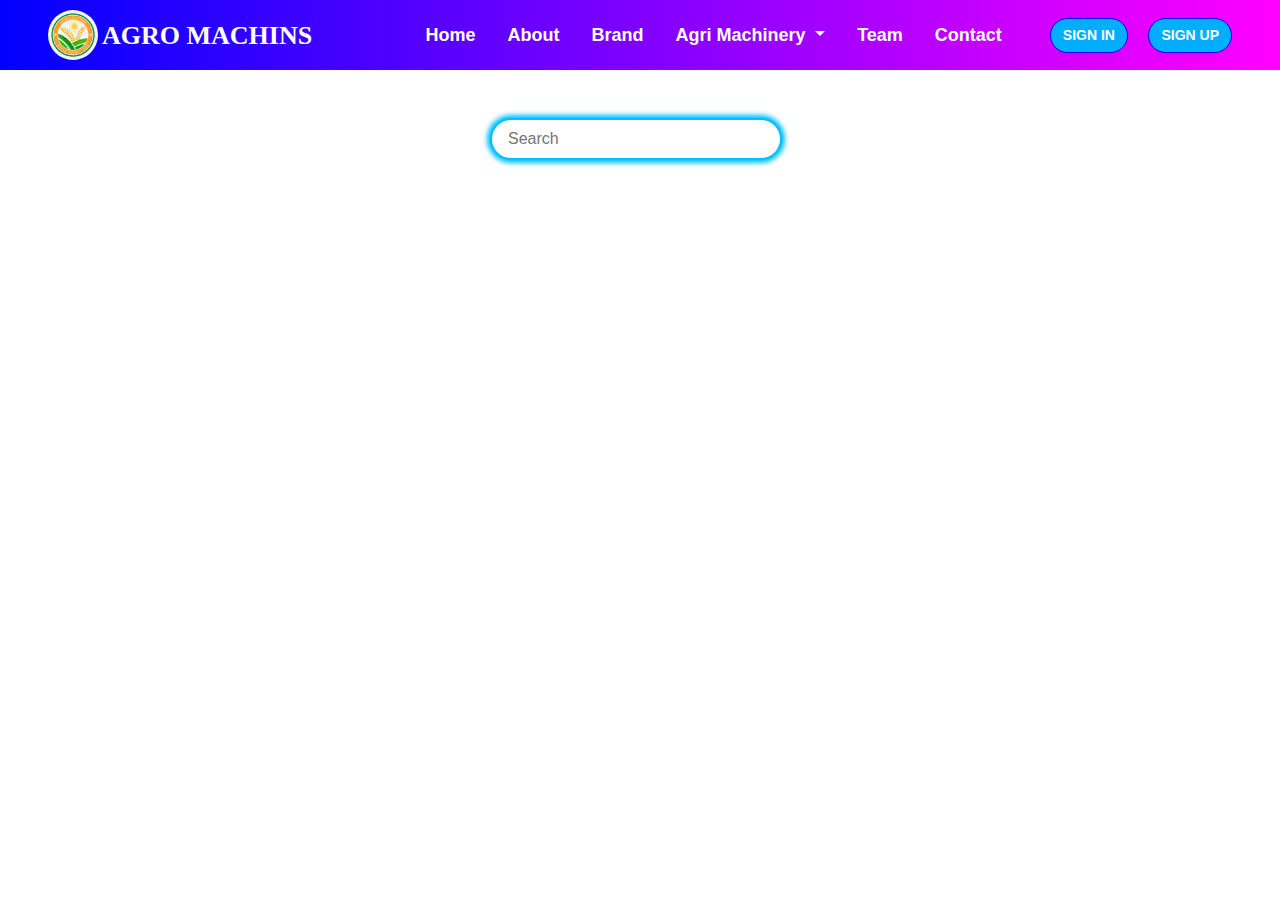
<file: paddy-harvester.html>
<!DOCTYPE html>
<html lang="en">
<head>
    <meta charset="UTF-8">
    <meta name="viewport" content="width=device-width, initial-scale=1.0">
    <link rel="stylesheet" href="./assets/css/bootstrap.min.css">
    <link rel="stylesheet" href="./assets/css/style.css">
    <link rel="stylesheet" href="https://cdnjs.cloudflare.com/ajax/libs/font-awesome/6.5.1/css/all.min.css" integrity="sha512-DTOQO9RWCH3ppGqcWaEA1BIZOC6xxalwEsw9c2QQeAIftl+Vegovlnee1c9QX4TctnWMn13TZye+giMm8e2LwA==" crossorigin="anonymous" referrerpolicy="no-referrer"/>
    <title>Paddy harvester</title>
</head>
<body>
  <head>
    <nav class="navbar navbar-expand-lg navbar-light bg-light">
        <div class="pl-5">
        <img src="./assets/images/nav-icon/icon-3.jpg" alt="">
        </div>
        <a class="navbar-brand pl-1" href="#">AGRO MACHINS</a>
        <button class="navbar-toggler" type="button" data-toggle="collapse" data-target="#navbarSupportedContent" aria-controls="navbarSupportedContent" aria-expanded="false" aria-label="Toggle navigation">
          <span class="navbar-toggler-icon"></span>
        </button>
      
        <div class="collapse navbar-collapse" id="navbarSupportedContent">
          <ul class="navbar-nav ml-auto pl-3 pr-3">
            <li class="nav-item active pr-3">
              <a class="nav-link" href="index.html">Home <span class="sr-only">(current)</span></a>
            </li>
            <li class="nav-item pr-3">
              <a class="nav-link" href="#">About</a>
            </li>
            <li class="nav-item pr-3">
              <a class="nav-link" href="#">Brand</a>
            </li>
            <li class="nav-item dropdown pr-3">
              <a class="nav-link dropdown-toggle" href="#" role="button" data-toggle="dropdown" aria-expanded="false">
                Agri Machinery 
              </a>
              <div class="dropdown-menu">
                <a class="dropdown-item" href="tillers.html">Tiller
                </a>
                <a class="dropdown-item" href="tractors.html">Tractors</a>
                <a class="dropdown-item" href="tractor-cultivators.html">Tractor Cultivators</a>
                <a class="dropdown-item" href="paddy-transplanters.html">Paddy Transplanters</a>
                <div class="dropdown-divider"></div>
                <a class="dropdown-item" href="paddy-harvester.html">Paddy Harvester</a>
              </div>
            </li>
            <li class="nav-item pr-3">
              <a class="nav-link" href="#team">Team</a>
            </li>
            <li class="nav-item pr-3">
              <a class="nav-link" href="#contact">Contact</a>
            </li>
          </ul>
          <div class="nav-btns pl-2">
            <a class="btn btn-primary mr-3" href="signin.html" role="button">SIGN IN</a>
            <a class="btn btn-primary mr-5" href="signup.html" role="button">SIGN UP</a>
        </div>
        </div>
      </nav>
  </head>
  <main>
       <!-- start search bar -->
    
   <section id="search-bar">
    <div class="search pt-5 m-auto">
      <input type="text" placeholder="Search" class="p-3">
      <i class="fa-solid fa-magnifying-glass pl-2 pt-2"></i>
    </div>
  </section>
  </main>
  <footer>

  </footer>
</body>
    <!-- Optional JavaScript; choose one of the two! -->
    <!-- Option 1: jQuery and Bootstrap Bundle (includes Popper) -->
    <script src="./assets/js/jquery.min.js"></script>
    <script src="./assets/js/bootstrap.min.js"></script>
</html>
</file>
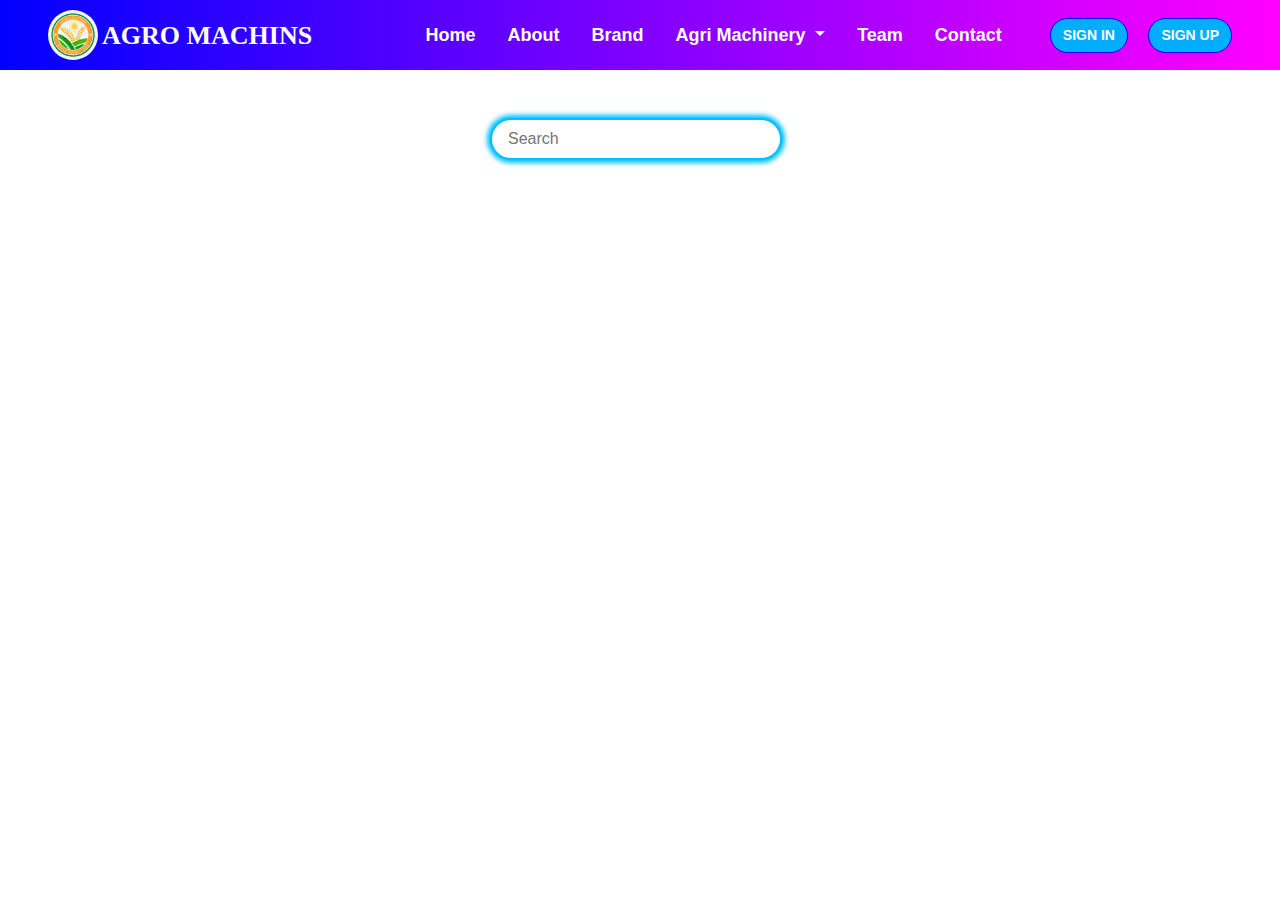
<file: paddy-transplanters.html>
<!DOCTYPE html>
<html lang="en">
<head>
    <meta charset="UTF-8">
    <meta name="viewport" content="width=device-width, initial-scale=1.0">
    <link rel="stylesheet" href="./assets/css/bootstrap.min.css">
    <link rel="stylesheet" href="./assets/css/style.css">
    <link rel="stylesheet" href="https://cdnjs.cloudflare.com/ajax/libs/font-awesome/6.5.1/css/all.min.css" integrity="sha512-DTOQO9RWCH3ppGqcWaEA1BIZOC6xxalwEsw9c2QQeAIftl+Vegovlnee1c9QX4TctnWMn13TZye+giMm8e2LwA==" crossorigin="anonymous" referrerpolicy="no-referrer"/>
    <title>Paddy transplanters</title>
</head>
<body>
  <head>
    <nav class="navbar navbar-expand-lg navbar-light bg-light">
        <div class="pl-5">
        <img src="./assets/images/nav-icon/icon-3.jpg" alt="">
        </div>
        <a class="navbar-brand pl-1" href="#">AGRO MACHINS</a>
        <button class="navbar-toggler" type="button" data-toggle="collapse" data-target="#navbarSupportedContent" aria-controls="navbarSupportedContent" aria-expanded="false" aria-label="Toggle navigation">
          <span class="navbar-toggler-icon"></span>
        </button>
      
        <div class="collapse navbar-collapse" id="navbarSupportedContent">
          <ul class="navbar-nav ml-auto pl-3 pr-3">
            <li class="nav-item active pr-3">
              <a class="nav-link" href="index.html">Home <span class="sr-only">(current)</span></a>
            </li>
            <li class="nav-item pr-3">
              <a class="nav-link" href="#">About</a>
            </li>
            <li class="nav-item pr-3">
              <a class="nav-link" href="#">Brand</a>
            </li>
            <li class="nav-item dropdown pr-3">
              <a class="nav-link dropdown-toggle" href="#" role="button" data-toggle="dropdown" aria-expanded="false">
                Agri Machinery 
              </a>
              <div class="dropdown-menu">
                <a class="dropdown-item" href="tillers.html">Tiller
                </a>
                <a class="dropdown-item" href="tractors.html">Tractors</a>
                <a class="dropdown-item" href="tractor-cultivators.html">Tractor Cultivators</a>
                <a class="dropdown-item" href="paddy-transplanters.html">Paddy Transplanters</a>
                <div class="dropdown-divider"></div>
                <a class="dropdown-item" href="paddy-harvester.html">Paddy Harvester</a>
              </div>
            </li>
            <li class="nav-item pr-3">
              <a class="nav-link" href="#team">Team</a>
            </li>
            <li class="nav-item pr-3">
              <a class="nav-link" href="#contact">Contact</a>
            </li>
          </ul>
          <div class="nav-btns pl-2">
            <a class="btn btn-primary mr-3" href="signin.html" role="button">SIGN IN</a>
            <a class="btn btn-primary mr-5" href="signup.html" role="button">SIGN UP</a>
        </div>
        </div>
      </nav>
  </head>
  <main>
       <!-- start search bar -->
    
   <section id="search-bar">
    <div class="search pt-5 m-auto">
      <input type="text" placeholder="Search" class="p-3">
      <i class="fa-solid fa-magnifying-glass pl-2 pt-2"></i>
    </div>
  </section>
  </main>
  <footer>

  </footer>
</body>
    <!-- Optional JavaScript; choose one of the two! -->
    <!-- Option 1: jQuery and Bootstrap Bundle (includes Popper) -->
    <script src="./assets/js/jquery.min.js"></script>
    <script src="./assets/js/bootstrap.min.js"></script>
</html>
</file>
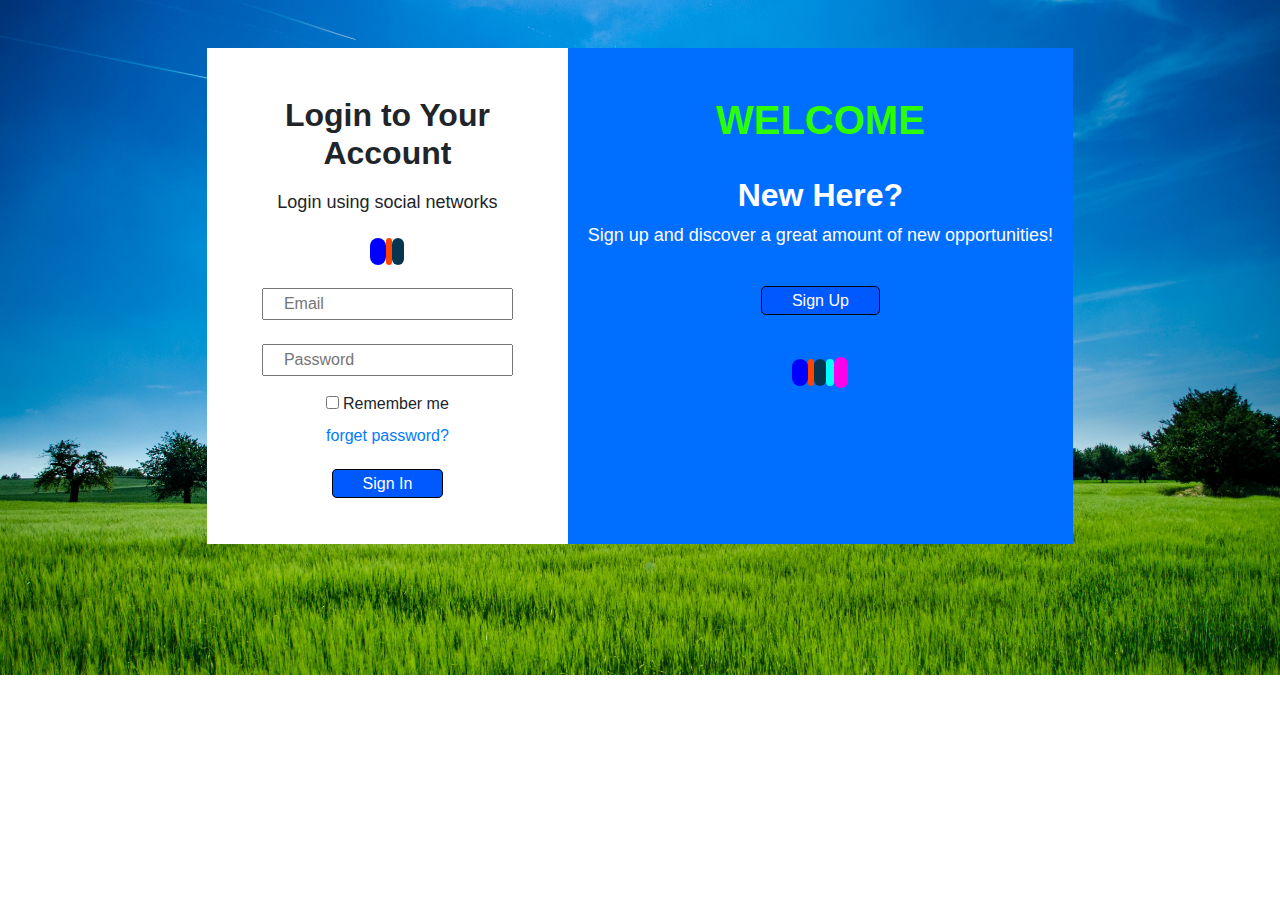
<file: signin.html>
<!DOCTYPE html>
<html lang="en">
<head>
    <meta charset="UTF-8">
    <meta name="viewport" content="width=device-width, initial-scale=1.0">
    <link rel="stylesheet" href="./assets/css/bootstrap.min.css">
    <link rel="stylesheet" href="./assets/css/style.css">
    <link rel="stylesheet" href="https://cdnjs.cloudflare.com/ajax/libs/font-awesome/6.5.1/css/all.min.css" integrity="sha512-DTOQO9RWCH3ppGqcWaEA1BIZOC6xxalwEsw9c2QQeAIftl+Vegovlnee1c9QX4TctnWMn13TZye+giMm8e2LwA==" crossorigin="anonymous" referrerpolicy="no-referrer"/>
    <title>signin</title>
</head>
<body id="signin-body">
  <head>

  </head>
  <main>
    <section id="signin">
      <div class="container d-flex justify-content-center">
        <div class="row mt-5 ">
          <div class="col-lg-5 signin-column-1 pb-5">
            <div class="text-center sin-c1">
            <h1 class="signin-column1-title mt-5">Login to Your Account</h1>
            <p class="signin-column1-info pt-2">Login using social networks</p>
            <div class="signup-icons pt-2">
              <i class="fa-brands fa-facebook-f"></i>
              <i class="fa-brands fa-google-plus-g"></i>
              <i class="fa-brands fa-linkedin-in"></i>
          </div>
          <div class="pt-4 email-input">
            <input type="email" placeholder="Email" required="@">
          </div>
          <div class="pt-4 password-input">
            <input type="password" placeholder="Password" minlength="6" maxlength="8" required>
          </div>
          <div class="pt-3">
            <input type="checkbox"><label class="pl-1" for="">Remember me</label> 
          </div>
          <div>
          <a href="#">forget password?</a>
          </div>
          <div class="pt-4 signin-btn-a">
          <a href="#">Sign In</a>
          </div>
          </div>
          </div>
          <div class="col-lg-7 signin-column-2 pb-5">
            <div class="sin-c2 text-center">
              <h1 class="title pt-5">WELCOME</h1>
            <h2 class="pt-4 column2-title">New Here?</h2>
            <p class="column2-info">Sign up and discover a great amount of new opportunities!</p>
            <!-- <div class="image">
              <img src="./assets/images/signin/img-3.jpg" alt="" class="text-center">
            </div> -->
            <div class="signin-btn-a pt-4">
              <a href="signup.html" >Sign Up</a>
            </div>
            <div class="signup-icons pt-5">
              <i class="fa-brands fa-facebook-f"></i>
              <i class="fa-brands fa-google-plus-g"></i>
              <i class="fa-brands fa-linkedin-in"></i>
              <i class="fa-brands fa-twitter"></i>
              <i class="fa-brands fa-instagram"></i>
          </div>
          </div>
        </div>
        </div>
      </div>
    </section>
  </main>
  <footer>

  </footer>
</body>
    <!-- Optional JavaScript; choose one of the two! -->
    <!-- Option 1: jQuery and Bootstrap Bundle (includes Popper) -->
    <script src="./assets/js/jquery.min.js"></script>
    <script src="./assets/js/bootstrap.min.js"></script>
</html>
</file>
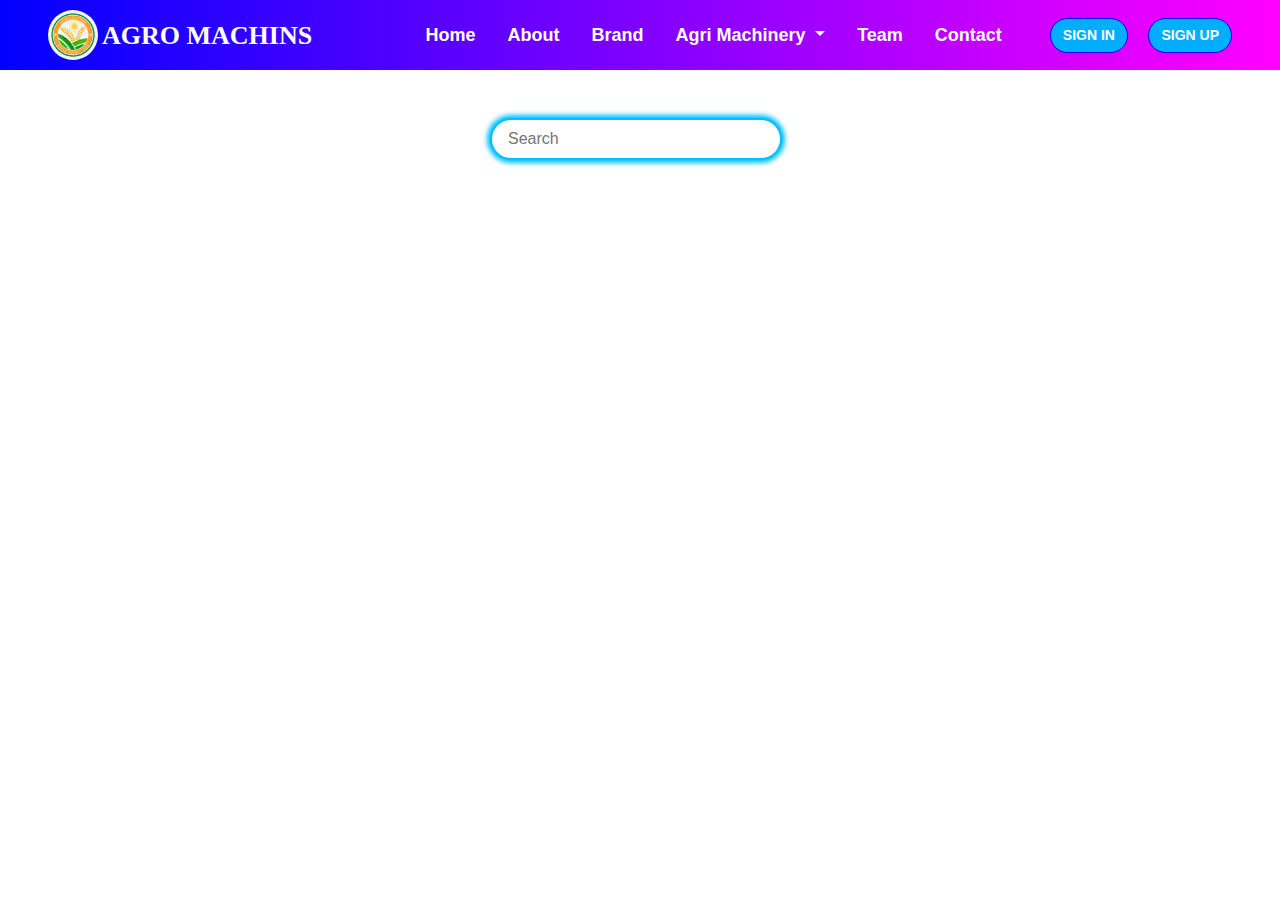
<file: tillers.html>
<!DOCTYPE html>
<html lang="en">
<head>
    <meta charset="UTF-8">
    <meta name="viewport" content="width=device-width, initial-scale=1.0">
    <link rel="stylesheet" href="./assets/css/bootstrap.min.css">
    <link rel="stylesheet" href="./assets/css/style.css">
    <link rel="stylesheet" href="https://cdnjs.cloudflare.com/ajax/libs/font-awesome/6.5.1/css/all.min.css" integrity="sha512-DTOQO9RWCH3ppGqcWaEA1BIZOC6xxalwEsw9c2QQeAIftl+Vegovlnee1c9QX4TctnWMn13TZye+giMm8e2LwA==" crossorigin="anonymous" referrerpolicy="no-referrer"/>
    <title>Tillers</title>
</head>
<body>
  <head>
    <nav class="navbar navbar-expand-lg navbar-light bg-light">
        <div class="pl-5">
        <img src="./assets/images/nav-icon/icon-3.jpg" alt="">
        </div>
        <a class="navbar-brand pl-1" href="#">AGRO MACHINS</a>
        <button class="navbar-toggler" type="button" data-toggle="collapse" data-target="#navbarSupportedContent" aria-controls="navbarSupportedContent" aria-expanded="false" aria-label="Toggle navigation">
          <span class="navbar-toggler-icon"></span>
        </button>
      
        <div class="collapse navbar-collapse" id="navbarSupportedContent">
          <ul class="navbar-nav ml-auto pl-3 pr-3">
            <li class="nav-item active pr-3">
              <a class="nav-link" href="index.html">Home <span class="sr-only">(current)</span></a>
            </li>
            <li class="nav-item pr-3">
              <a class="nav-link" href="#">About</a>
            </li>
            <li class="nav-item pr-3">
              <a class="nav-link" href="#">Brand</a>
            </li>
            <li class="nav-item dropdown pr-3">
              <a class="nav-link dropdown-toggle" href="#" role="button" data-toggle="dropdown" aria-expanded="false">
                Agri Machinery 
              </a>
              <div class="dropdown-menu">
                <a class="dropdown-item" href="tillers.html">Tiller
                </a>
                <a class="dropdown-item" href="tractors.html">Tractors</a>
                <a class="dropdown-item" href="tractor-cultivators.html">Tractor Cultivators</a>
                <a class="dropdown-item" href="paddy-transplanters.html">Paddy Transplanters</a>
                <div class="dropdown-divider"></div>
                <a class="dropdown-item" href="paddy-harvester.html">Paddy Harvester</a>
              </div>
            </li>
            <li class="nav-item pr-3">
              <a class="nav-link" href="#team">Team</a>
            </li>
            <li class="nav-item pr-3">
              <a class="nav-link" href="#contact">Contact</a>
            </li>
          </ul>
          <div class="nav-btns pl-2">
            <a class="btn btn-primary mr-3" href="signin.html" role="button">SIGN IN</a>
            <a class="btn btn-primary mr-5" href="signup.html" role="button">SIGN UP</a>
        </div>
        </div>
      </nav>
  </head>
  <main>
    <!-- start search bar -->
    
    <section id="search-bar">
      <div class="search pt-5 m-auto">
        <input type="text" placeholder="Search" class="p-3">
        <i class="fa-solid fa-magnifying-glass pl-2 pt-2"></i>
      </div>
    </section>
  </main>
  <footer>

  </footer>
</body>
    <!-- Optional JavaScript; choose one of the two! -->
    <!-- Option 1: jQuery and Bootstrap Bundle (includes Popper) -->
    <script src="./assets/js/jquery.min.js"></script>
    <script src="./assets/js/bootstrap.min.js"></script>
</html>
</file>
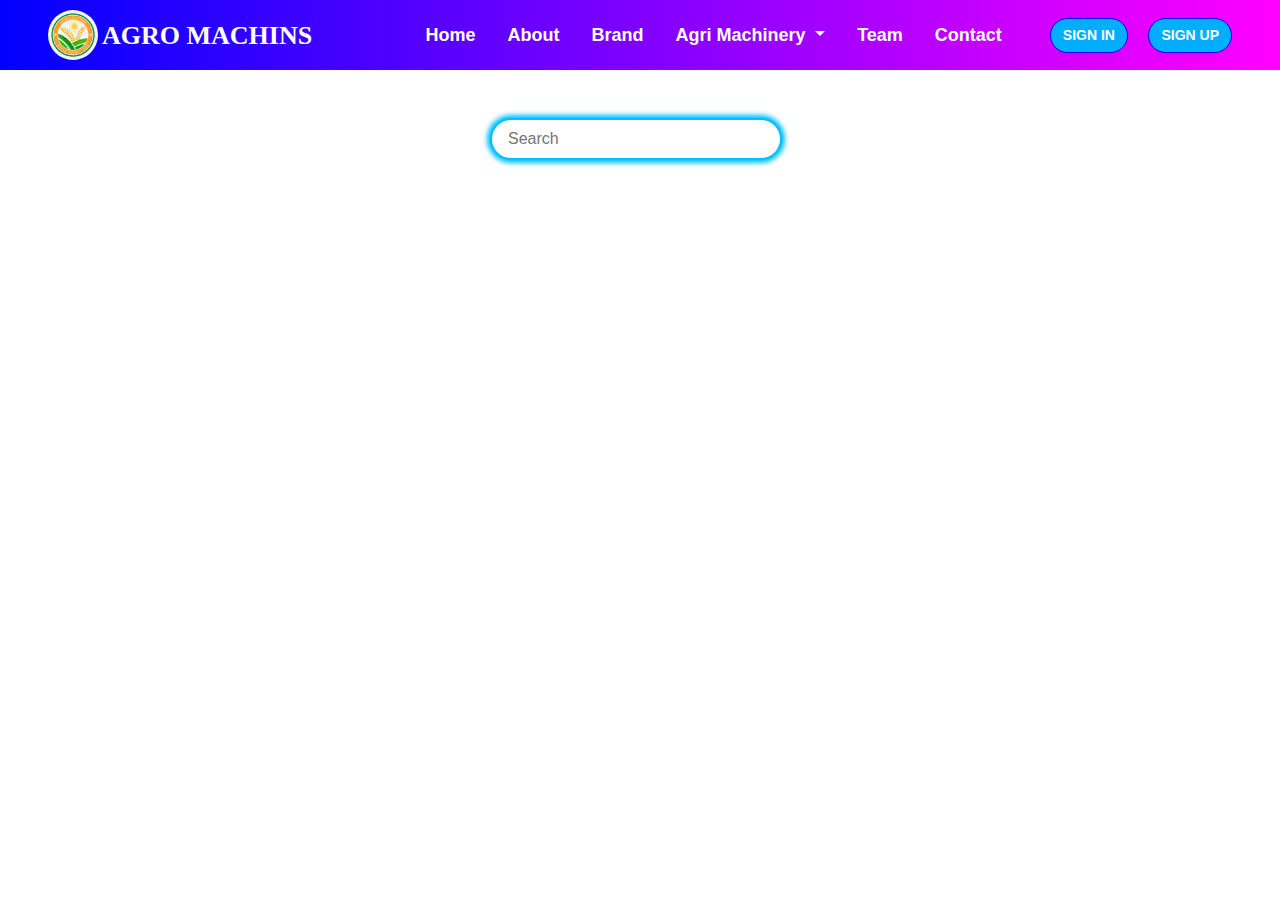
<file: tractor-cultivators.html>
<!DOCTYPE html>
<html lang="en">
<head>
    <meta charset="UTF-8">
    <meta name="viewport" content="width=device-width, initial-scale=1.0">
    <link rel="stylesheet" href="./assets/css/bootstrap.min.css">
    <link rel="stylesheet" href="./assets/css/style.css">
    <link rel="stylesheet" href="https://cdnjs.cloudflare.com/ajax/libs/font-awesome/6.5.1/css/all.min.css" integrity="sha512-DTOQO9RWCH3ppGqcWaEA1BIZOC6xxalwEsw9c2QQeAIftl+Vegovlnee1c9QX4TctnWMn13TZye+giMm8e2LwA==" crossorigin="anonymous" referrerpolicy="no-referrer"/>
    <title>Tractor Cultivators</title>
</head>
<body>
  <head>
    <nav class="navbar navbar-expand-lg navbar-light bg-light">
        <div class="pl-5">
        <img src="./assets/images/nav-icon/icon-3.jpg" alt="">
        </div>
        <a class="navbar-brand pl-1" href="#">AGRO MACHINS</a>
        <button class="navbar-toggler" type="button" data-toggle="collapse" data-target="#navbarSupportedContent" aria-controls="navbarSupportedContent" aria-expanded="false" aria-label="Toggle navigation">
          <span class="navbar-toggler-icon"></span>
        </button>
      
        <div class="collapse navbar-collapse" id="navbarSupportedContent">
          <ul class="navbar-nav ml-auto pl-3 pr-3">
            <li class="nav-item active pr-3">
              <a class="nav-link" href="index.html">Home <span class="sr-only">(current)</span></a>
            </li>
            <li class="nav-item pr-3">
              <a class="nav-link" href="#">About</a>
            </li>
            <li class="nav-item pr-3">
              <a class="nav-link" href="#">Brand</a>
            </li>
            <li class="nav-item dropdown pr-3">
              <a class="nav-link dropdown-toggle" href="#" role="button" data-toggle="dropdown" aria-expanded="false">
                Agri Machinery 
              </a>
              <div class="dropdown-menu">
                <a class="dropdown-item" href="tillers.html">Tiller
                </a>
                <a class="dropdown-item" href="tractors.html">Tractors</a>
                <a class="dropdown-item" href="tractor-cultivators.html">Tractor Cultivators</a>
                <a class="dropdown-item" href="paddy-transplanters.html">Paddy Transplanters</a>
                <div class="dropdown-divider"></div>
                <a class="dropdown-item" href="paddy-harvester.html">Paddy Harvester</a>
              </div>
            </li>
            <li class="nav-item pr-3">
              <a class="nav-link" href="#team">Team</a>
            </li>
            <li class="nav-item pr-3">
              <a class="nav-link" href="#contact">Contact</a>
            </li>
          </ul>
          <div class="nav-btns pl-2">
            <a class="btn btn-primary mr-3" href="signin.html" role="button">SIGN IN</a>
            <a class="btn btn-primary mr-5" href="signup.html" role="button">SIGN UP</a>
        </div>
        </div>
      </nav>
  </head>
  <main>
       <!-- start search bar -->
    
   <section id="search-bar">
    <div class="search pt-5 m-auto">
      <input type="text" placeholder="Search" class="p-3">
      <i class="fa-solid fa-magnifying-glass pl-2 pt-2"></i>
    </div>
  </section>
  </main>
  <footer>

  </footer>
</body>
    <!-- Optional JavaScript; choose one of the two! -->
    <!-- Option 1: jQuery and Bootstrap Bundle (includes Popper) -->
    <script src="./assets/js/jquery.min.js"></script>
    <script src="./assets/js/bootstrap.min.js"></script>
</html>
</file>
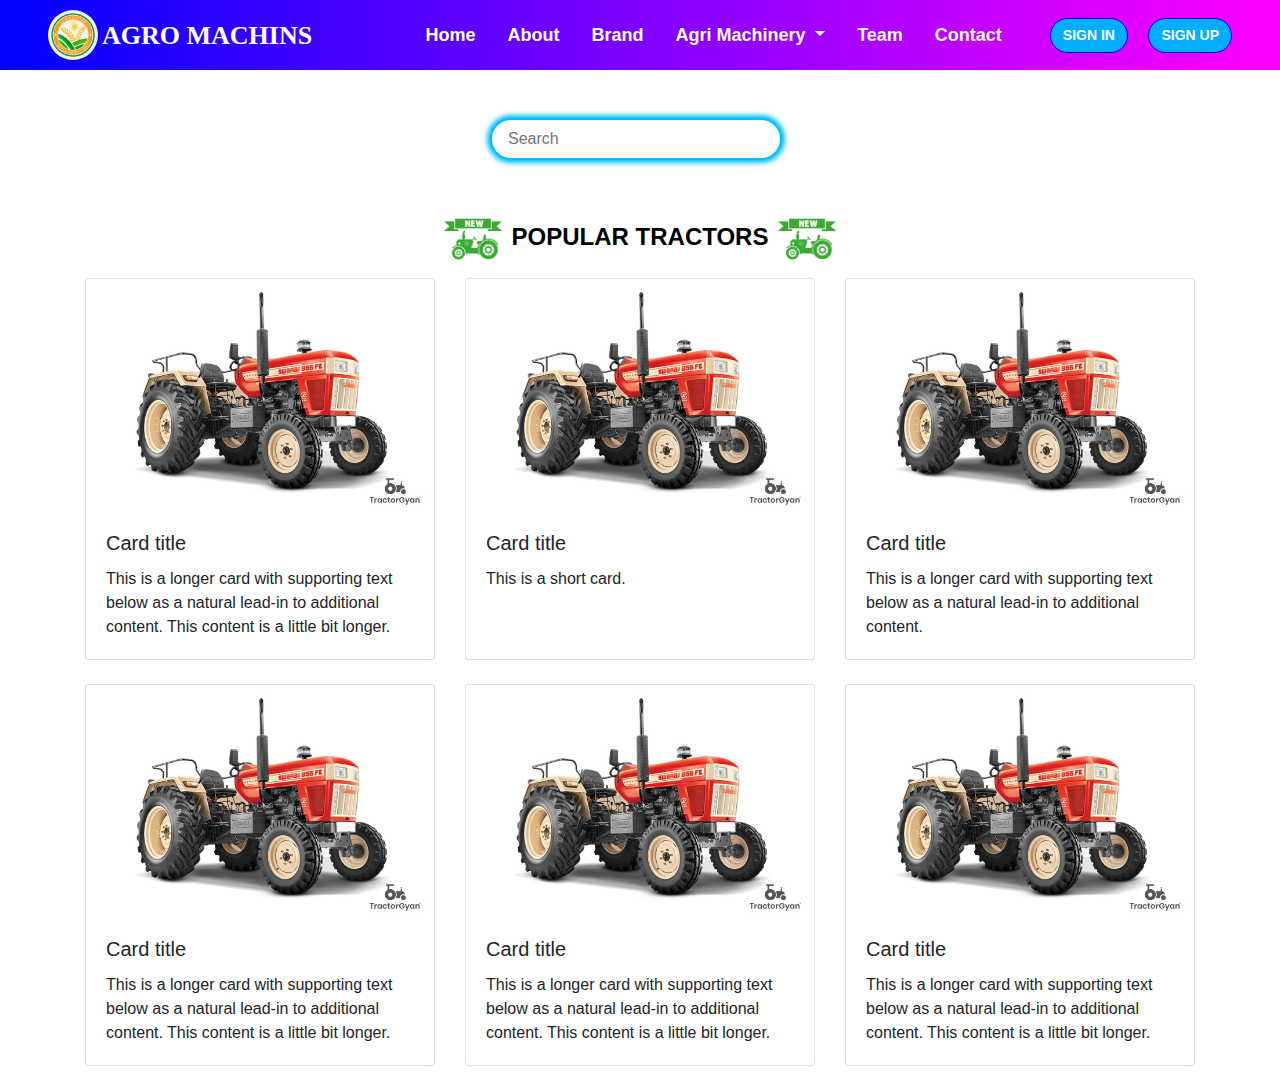
<file: tractors.html>
<!DOCTYPE html>
<html lang="en">
<head>
    <meta charset="UTF-8">
    <meta name="viewport" content="width=device-width, initial-scale=1.0">
    <link rel="stylesheet" href="./assets/css/bootstrap.min.css">
    <link rel="stylesheet" href="./assets/css/style.css">
    <link rel="stylesheet" href="https://cdnjs.cloudflare.com/ajax/libs/font-awesome/6.5.1/css/all.min.css" integrity="sha512-DTOQO9RWCH3ppGqcWaEA1BIZOC6xxalwEsw9c2QQeAIftl+Vegovlnee1c9QX4TctnWMn13TZye+giMm8e2LwA==" crossorigin="anonymous" referrerpolicy="no-referrer"/>
    <link rel="icon" href="./assets/images/tractors/icon/icon-1.png">
    <title>Tractors</title>
</head>
<body>
  <head>
    <nav class="navbar navbar-expand-lg navbar-light bg-light">
        <div class="pl-5">
        <img src="./assets/images/nav-icon/icon-3.jpg" alt="">
        </div>
        <a class="navbar-brand pl-1" href="#">AGRO MACHINS</a>
        <button class="navbar-toggler" type="button" data-toggle="collapse" data-target="#navbarSupportedContent" aria-controls="navbarSupportedContent" aria-expanded="false" aria-label="Toggle navigation">
          <span class="navbar-toggler-icon"></span>
        </button>
      
        <div class="collapse navbar-collapse" id="navbarSupportedContent">
          <ul class="navbar-nav ml-auto pl-3 pr-3">
            <li class="nav-item active pr-3">
              <a class="nav-link" href="index.html">Home <span class="sr-only">(current)</span></a>
            </li>
            <li class="nav-item pr-3">
              <a class="nav-link" href="#">About</a>
            </li>
            <li class="nav-item pr-3">
              <a class="nav-link" href="#">Brand</a>
            </li>
            <li class="nav-item dropdown pr-3">
              <a class="nav-link dropdown-toggle" href="#" role="button" data-toggle="dropdown" aria-expanded="false">
                Agri Machinery 
              </a>
              <div class="dropdown-menu">
                <a class="dropdown-item" href="tillers.html">Tiller
                </a>
                <a class="dropdown-item" href="tractors.html">Tractors</a>
                <a class="dropdown-item" href="tractor-cultivators.html">Tractor Cultivators</a>
                <a class="dropdown-item" href="paddy-transplanters.html">Paddy Transplanters</a>
                <div class="dropdown-divider"></div>
                <a class="dropdown-item" href="paddy-harvester.html">Paddy Harvester</a>
              </div>
            </li>
            <li class="nav-item pr-3">
              <a class="nav-link" href="#team">Team</a>
            </li>
            <li class="nav-item pr-3">
              <a class="nav-link" href="#contact">Contact</a>
            </li>
          </ul>
          <div class="nav-btns pl-2">
            <a class="btn btn-primary mr-3" href="signin.html" role="button">SIGN IN</a>
            <a class="btn btn-primary mr-5" href="signup.html" role="button">SIGN UP</a>
        </div>
        </div>
      </nav>
  </head>
  <main>
   <!-- start search bar -->
    
   <section id="search-bar">
    <div class="search pt-5 m-auto">
      <input type="text" placeholder="Search" class="p-3">
      <i class="fa-solid fa-magnifying-glass pl-2 pt-2"></i>
    </div>
  </section>
  <!--popolar tractors-->

  <section id="popular-tractors">
    <div class="container">
      <div class="title-image text-center pt-5">
      <h1 class="title"><img src="./assets/images/tractors/icon/icon-1.png" alt="" class="pr-2">POPULAR TRACTORS<img src="./assets/images/tractors/icon/icon-1.png" alt="" class="pl-2"></h1>
      </div>
      <div class="row row-cols-1 row-cols-md-3">
        <div class="col mb-4 sm-4 lg-4 xl-4">
          <div class="card h-100">
            <img src="./assets/images/tractors/popular-tractors/img-1.jpg" class="card-img-top" alt="...">
            <div class="card-body">
              <h5 class="card-title">Card title</h5>
              <p class="card-text">This is a longer card with supporting text below as a natural lead-in to additional content. This content is a little bit longer.</p>
            </div>
          </div>
        </div>
        <div class="col mb-4 sm-4 lg-4 xl-4">
          <div class="card h-100">
            <img src="./assets/images/tractors/popular-tractors/img-1.jpg"  class="card-img-top" alt="...">
            <div class="card-body">
              <h5 class="card-title">Card title</h5>
              <p class="card-text">This is a short card.</p>
            </div>
          </div>
        </div>
        <div class="col mb-4 sm-4 lg-4 xl-4">
          <div class="card h-100">
            <img src="./assets/images/tractors/popular-tractors/img-1.jpg"  class="card-img-top" alt="...">
            <div class="card-body">
              <h5 class="card-title">Card title</h5>
              <p class="card-text">This is a longer card with supporting text below as a natural lead-in to additional content.</p>
            </div>
          </div>
        </div>
        <div class="col mb-4 sm-4 lg-4 xl-4">
          <div class="card h-100">
            <img src="./assets/images/tractors/popular-tractors/img-1.jpg"  class="card-img-top" alt="...">
            <div class="card-body">
              <h5 class="card-title">Card title</h5>
              <p class="card-text">This is a longer card with supporting text below as a natural lead-in to additional content. This content is a little bit longer.</p>
            </div>
          </div>
        </div>
        <div class="col mb-4 sm-4 lg-4 xl-4">
          <div class="card h-100">
            <img src="./assets/images/tractors/popular-tractors/img-1.jpg"  class="card-img-top" alt="...">
            <div class="card-body">
              <h5 class="card-title">Card title</h5>
              <p class="card-text">This is a longer card with supporting text below as a natural lead-in to additional content. This content is a little bit longer.</p>
            </div>
          </div>
        </div>
        <div class="col mb-4 sm-4 lg-4 xl-4">
          <div class="card h-100">
            <img src="./assets/images/tractors/popular-tractors/img-1.jpg"  class="card-img-top" alt="...">
            <div class="card-body">
              <h5 class="card-title">Card title</h5>
              <p class="card-text">This is a longer card with supporting text below as a natural lead-in to additional content. This content is a little bit longer.</p>
            </div>
          </div>
        </div>
      </div>
    </div>
  </section>

  <!--  -->

  
  
  </main>
  <footer>

  </footer>
</body>
    <!-- Optional JavaScript; choose one of the two! -->
    <!-- Option 1: jQuery and Bootstrap Bundle (includes Popper) -->
    <script src="./assets/js/jquery.min.js"></script>
    <script src="./assets/js/bootstrap.min.js"></script>
</html>
</file>
<file: assets/css/style.css>
/* navbar */

.navbar{
  background-image: linear-gradient(to right,rgb(0, 0, 255),#ff00ff);
  padding: 10px 0px;
}

.navbar-brand{
  color: white !important;
  font-weight: bold;
  font-family:Cambria, Cochin, Georgia, Times, 'Times New Roman', serif;
  font-size: 26px;
}

.nav-link{
  color:  white !important;
  font-weight:600;
  font-size: 18px;
}

.nav-link:hover{
  color: aqua !important;
}

.nav-btns .btn{
  background-color: rgb(0, 174, 255);
  border: none;
  font-weight:600;
  font-size: 14px;
  border-radius: 30px;
  outline: none ;
  border: 1px solid blue;
}

.nav-btns .btn:hover{
  background-color: rgb(13, 238, 13);
  border: 1px solid rgb(13, 238, 13);
  
}

.navbar img{
  width: 50px;
  height: 50px;
  border-radius: 50%;
}
.fa-bars{
  color: white;
  border-color:1px solid black;
}
/* carousel */

.slider-image{
  width: 100%;
  height: 400px;

}

.slider-image img{
  width: 100%;
  height: 100%;
  opacity: 0.9;
}

/* ------team------ */

#team{
  background-color: #f3f5fa;
}

.team-title{
  font-size: 32px;
  color: #37517e;
  font-weight: bold;
}

.team-info{
  font-size: 18px;
}

#team .member{
  background-color: white;
  width: 100%;
  height: auto;
  transition: 0.5s;
  border-radius: 5px;
  padding-bottom: 5px;
}

.member1-img img{
  width: 150px;
  border-radius: 50%;
}

.member-info h4{
  color: #37517e;
}

#team .member .social a{
  text-decoration: none;

}
.social a{
  color: #37517e;
  background-color: #f3f5fa;
  padding: 5px 8px;
  border-radius: 20px;
  transition: 1s;
}

.social a:hover{
  background-color: #47b2e4 !important;
  color: white !important;
  transition: 1s;
}
.member:hover{
  transition: 0.5s;
  box-shadow:5px 5px 10px 9px #485664;

}

 /* ------contact------ */

 #contact{
  background-color: white;
}

.contact-title{
  font-size: 32px;
  color: #37517e;
  font-weight: bold;
}

.contact-info{
  font-size: 18px;
}

.contact-column-1{
  transition: 0.5s;
  box-shadow:1px 1px 5px 1px #485664;
}

.icon-addres{
 display: flex;
}

.contact .icon-addres .addres h4{
  color: #37517e;
}

.contact .icon-addres .addres p{
font-size: 15px;
color: #6182ba;
}

.contact .fa-location-dot{
  margin-top: 20px;
  font-size: 20px;
  color: #47b2e4;
  background-color: #f3f5fa;
  padding: 8px 10px;
  border-radius: 50%;
}

.contact .fa-envelope{
  margin-top: 10px;
  font-size: 20px;
  color: #47b2e4;
  background-color: #f3f5fa;
  padding: 8px 7px;
  border-radius: 50%;
}

.contact .fa-mobile-button{
  margin-top: 10px;
  font-size: 20px;
  color: #47b2e4;
  background-color: #f3f5fa;
  padding: 8px 10px;
  border-radius: 50%;
}

.contact .fa-location-dot:hover{
  color: white;
  background-color: #47b2e4;
}

.contact .fa-envelope:hover{
  color: white;
  background-color: #47b2e4;
}

.contact .fa-mobile-button:hover{
  color: white;
  background-color: #47b2e4;
}

.map{
  width: 90%;

}

.column-2{
  transition: 0.5s;
  box-shadow:1px 1px 5px 1px #485664;
}

.contact .btn{
  border-radius: 30px;
} 
#footer-bottam{
  background-image: linear-gradient(to right,rgb(0, 0, 255),#ff00ff);

}
.footer-bottom{
  display: flex;
  justify-content: space-around;
}
.copyright{ 

}
.credits{
 color: white;
}

.footer-bottom .copyright{
  color: white;
}

.credits a{
  text-decoration: none;
  font-weight: bold;
}

.credits a:hover{
  color: #00bfff;
  font-weight: bold;
}


/* =====sign up===== */



#signup-body{
 background-image: url(../images/signup/signup-bg.jpg);
 background-repeat: no-repeat;
 background-size: cover;
 padding-bottom: 80px;
}
#sign-up .row{
  padding-top: 80px;
}
.column-1{
  background-color: rgb(0, 89, 255);
}
.signup-c1-title{
  color: white;
  padding-top: 80px;
}
.signup-c1-info{
  color: white;
  font-size: 18px;
  text-align: justify;
}
.signup-c1-btn{
  padding-bottom: 100px;
  padding-top: 20px;
}
.signup-c1-btn-a{
  color: white;
  border: 1px solid rgb(52, 23, 109);
  padding: 10px 20px;
  border-radius: 30px;
  font-weight: 500;
}
.signup-c1-btn-a:hover{
  color: white;
  background-color:rgb(25, 216, 41);
  text-decoration: none;
}
.column-2{
  background-color: white;
}
.signup-form{
  display: flex;
  justify-content: center;
  flex-direction: column;
  align-items: center;
}
.signup-c2-title{
  font-weight: bold;
}
.signup-input{
  width: 300px;
  padding-top: 20px;
}
.signup-input input{
  width: 100%;
  padding: 5px 10px;
  outline: none;
  border: none;
  border-radius: 3px;
  background-color: rgb(180, 178, 175);
}
.signup-btn{
  text-decoration: none;
  background-color:rgb(0, 89, 255);
  border: 1px solid rgb(0, 0, 0);
  color: white;
  font-weight: 500;
  padding: 5px 30px;
  border-radius: 5px;
}
.signup-btn:hover{
  text-decoration: none;
  background-color:rgb(25, 216, 41);
  color: white;
}
#sign-up .fa-facebook-f{
  background-color: blue;
  color: white;
  padding: 5px 8px;
  border-radius: 50px;
}
#sign-up .fa-google-plus-g{
  background-color: orangered;
  color: white;
  padding: 5px 3px;
  border-radius: 50px;
}
#sign-up .fa-linkedin-in{
  background-color: rgb(7, 52, 78);
  padding: 5px 6px;
  color: white;
  border-radius: 50px;
}

/* =====sign in===== */

#signin-body{
  background-image: url(../images/signin/bg-img.jpg);
  background-repeat: no-repeat;
  background-size:cover;
  padding-bottom: 70px;
}
#signin{
  
}
#signin .row{
  padding-top: 0px;
}
.signin-column-1{
  background-color: white;
}
.signin-column1-title{
  font-weight: bold;
  font-size: 32px;
}
.signin-column1-info{
  font-size: 18px;
}
.signin-column-2{
  background-color: #006eff;
}
#signin .signup-icons .fa-facebook-f{
  background-color: blue;
  color: white;
  padding: 5px 8px;
  border-radius: 50px;
}
#signin .signup-icons .fa-google-plus-g{
  background-color: orangered;
  color: white;
  padding: 5px 3px;
  border-radius: 50px;
}
#signin .signup-icons .fa-linkedin-in{
  background-color: rgb(7, 52, 78);
  padding: 5px 6px;
  color: white;
  border-radius: 50px;
}
.signin-column-1 .email-input input{
  padding: 2px 20px;
  outline: none;
}
.signin-column-1 .password-input input{
  padding: 2px 20px;
  outline: none;
}
#signin .signin-btn-a a{
  text-decoration: none;
  background-color:rgb(0, 89, 255);
  border: 1px solid rgb(0, 0, 0);
  color: white;
  font-weight: 500;
  padding: 5px 30px;
  border-radius: 5px;
}
#signin .signin-btn-a a:hover{
  text-decoration: none;
  background-color:rgb(25, 216, 41);
  color: white;
}
#signin .signin-column-2 .image{
  width: 450px;
  height: 200px;
}
#signin .signin-column-2 .image img{
  width: 100%;
  height: 100%;
  border-radius: 20px;
}
.signin-column-2 .column2-title{
  /* text-shadow: 0 0 20px #00fffb,0 0 40px #0081bc; */
  color: white;
  font-weight: bold;
}
.signin-column-2 .column2-info{
  color: white;
  font-size: 18px;
}
#signin .signin-column-2 .signin-btn a{
  text-decoration: none;
  background-color:rgb(0, 89, 255);
  border: 1px solid rgb(0, 0, 0);
  color: white;
  font-weight: 500;
  padding: 5px 30px;
  border-radius: 5px;
}
.signin-column-2 .title{
  color: rgb(43, 255, 0);
  font-weight: bold;
}
.signin-column-2 .fa-twitter{
  background-color: aqua;
  padding: 5px 4px;
  color: white;
  border-radius: 50px;
}
.signin-column-2 .fa-instagram{
  background-color: rgb(255, 0, 234);
  padding:7px;
  color: white;
  border-radius: 50px;
}

/* =====tiller===== */

#search-bar{

}
#search-bar .search{
  width: 300px;
  height: 90px;
  justify-content: center;
  display: flex;
}
#search-bar .search input{
  width: 100%;
  height: 100%;
  border-radius: 30px;
  outline: none;
  border: 2px solid #00bfff;
  padding: 2px 4px;
  box-shadow: 0 0 5px 3px #00bfff;
}
#search-bar .search input{
  
}
#search-bar .fa-magnifying-glass{
  font-size: 30px;
  color: #00bfff;
  font-weight: bold;
  text-shadow: 0 0 5px 3px #00bfff;
  cursor: pointer;
}

/* ======tiller====== */








/* ======Tractors====== */

#popular-tractors{

}
#popular-tractors .title{
  font-size: 24px;
  font-weight: bold;
  color: rgb(0, 0, 0);
}
#popular-tractors .title img{
  width: 70px;
}
</file>
